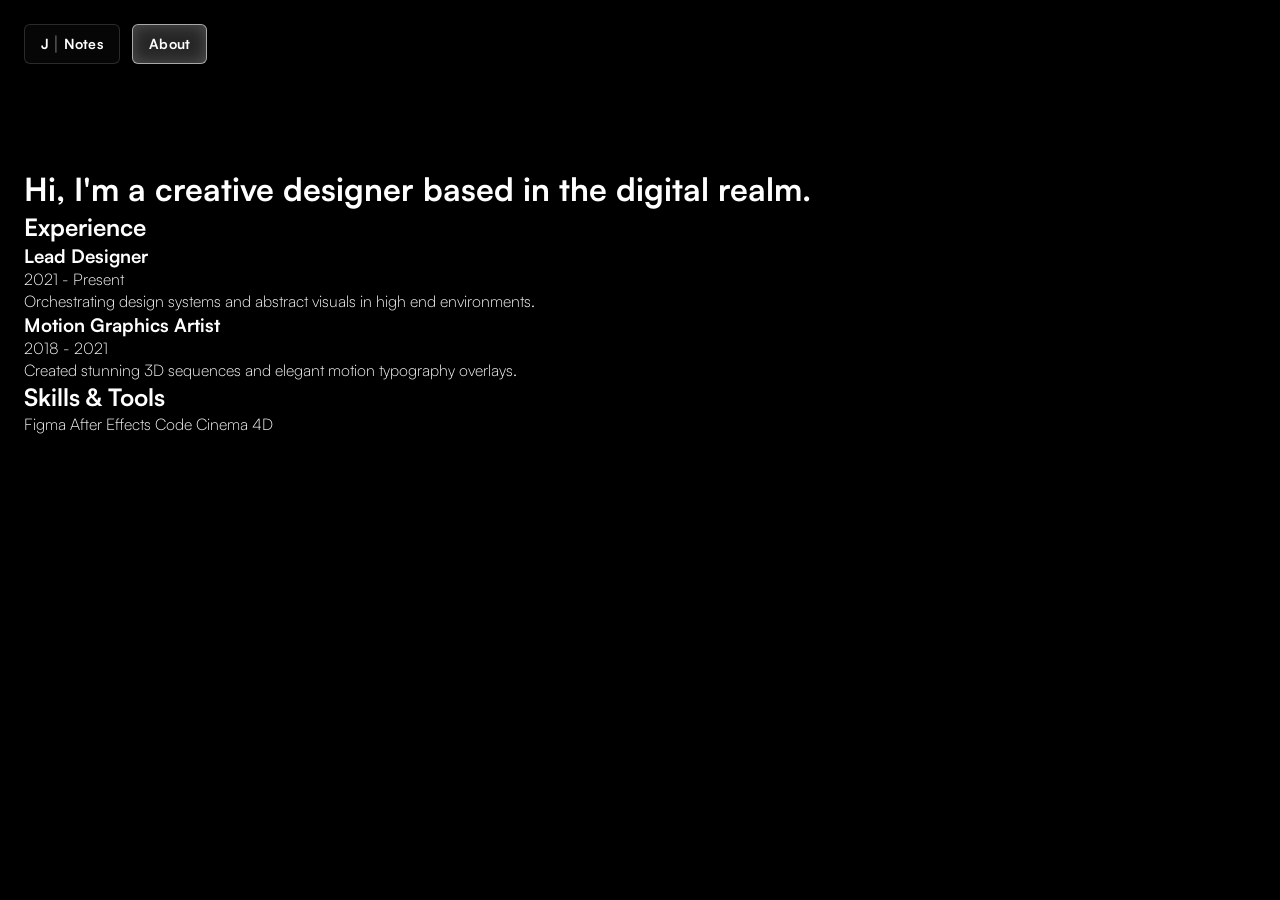
<file: resume.html>
<!DOCTYPE html>
<html lang="en">
<head>
  <meta charset="UTF-8">
  <meta name="viewport" content="width=device-width, initial-scale=1.0">
  <title>Resume / About</title>
  <link rel="stylesheet" href="style.css">
</head>
<body class="resume-body">
  <header class="header">
    <div class="nav-controls">
      <a href="index.html" class="nav-btn">J <span class="nav-separator">|</span> Notes</a>
      <a href="resume.html" class="nav-btn active">About</a>
    </div>
  </header>
  
  <main class="resume-container">
    <h1 class="resume-title">Hi, I'm a creative designer based in the digital realm.</h1>
    <div class="resume-content">
      <div class="resume-section">
        <h2>Experience</h2>
        <div class="resume-item">
          <h3>Lead Designer</h3>
          <span>2021 - Present</span>
          <p>Orchestrating design systems and abstract visuals in high end environments.</p>
        </div>
        <div class="resume-item">
          <h3>Motion Graphics Artist</h3>
          <span>2018 - 2021</span>
          <p>Created stunning 3D sequences and elegant motion typography overlays.</p>
        </div>
      </div>
      
      <div class="resume-section">
        <h2>Skills & Tools</h2>
        <div class="skills-grid">
          <span class="skill-tag">Figma</span>
          <span class="skill-tag">After Effects</span>
          <span class="skill-tag">Code</span>
          <span class="skill-tag">Cinema 4D</span>
        </div>
      </div>
    </div>
  </main>
</body>
</html>
</file>
<file: style.css>
:root {
  --bg-color: #000000;
  --card-bg: #0A0A0A;
  --card-hover-bg: #1A1A1A;
  --text-white: #FFFFFF;
  --text-grey: #888888;
  --btn-bg: #111111;
  --border-radius: 16px;
  --gap: 32px;
}

* {
  box-sizing: border-box;
  margin: 0;
  padding: 0;
}

html {
  scroll-behavior: smooth;
}

@font-face {
  font-family: 'Satoshi';
  src: url('assets/fonts/Satoshi-Bold.woff2') format('woff2'),
       url('assets/fonts/Satoshi-Bold.woff') format('woff');
  font-weight: bold;
  font-style: normal;
  font-display: swap;
}

@font-face {
  font-family: 'Satoshi';
  src: url('assets/fonts/Satoshi-Light.woff2') format('woff2'),
       url('assets/fonts/Satoshi-Light.woff') format('woff');
  font-weight: 300;
  font-style: normal;
  font-display: swap;
}

body {
  background-color: var(--bg-color);
  color: var(--text-white);
  font-family: 'Satoshi', sans-serif;
  -webkit-font-smoothing: antialiased;
  padding: 24px;
  font-weight: 300;
}

.header {
  margin-bottom: 64px;
  position: relative;
  z-index: 100;
  padding-top: 80px;
}

.nav-controls {
  position: fixed;
  top: 24px;
  left: 24px;
  display: flex;
  gap: 12px;
  z-index: 2000;
}

.nav-btn {
  display: flex;
  align-items: center;
  justify-content: center;
  background-color: rgba(15, 15, 15, 0.4);
  backdrop-filter: blur(12px);
  -webkit-backdrop-filter: blur(12px);
  color: var(--text-white);
  text-decoration: none;
  font-size: 14px;
  font-weight: bold;
  height: 40px;
  padding: 0 16px;
  border-radius: 6px;
  border: 1px solid rgba(255, 255, 255, 0.15);
  transition: all 0.3s ease;
  cursor: pointer;
  letter-spacing: 0.02em;
}

.nav-btn:hover {
  background-color: rgba(255, 255, 255, 0.1);
  box-shadow: 0 0 24px rgba(255, 255, 255, 0.15), inset 0 0 12px rgba(255, 255, 255, 0.15);
  border-color: rgba(255, 255, 255, 0.3);
}

.nav-btn.active {
  background-color: rgba(255, 255, 255, 0.15);
  box-shadow: inset 0 0 16px rgba(255, 255, 255, 0.2);
  border-color: rgba(255, 255, 255, 0.6);
  color: #FFFFFF;
}

/* Scrolled/Overlapping state */
.nav-controls.scrolled .nav-btn {
  background-color: rgba(255, 255, 255, 0.95);
  color: #000000;
  border-color: #FFFFFF;
  box-shadow: 0 4px 20px rgba(0, 0, 0, 0.4);
}

.nav-controls.scrolled .nav-btn:hover {
  background-color: #FFFFFF;
  transform: translateY(-2px);
  box-shadow: 0 6px 24px rgba(0, 0, 0, 0.5);
}

.nav-controls.scrolled .nav-btn.active {
  background-color: #E0E0E0;
  color: #000000;
  border-color: #CCCCCC;
  box-shadow: inset 0 2px 4px rgba(0, 0, 0, 0.1);
}

.nav-controls.scrolled .nav-separator {
  opacity: 0.3;
}

.nav-separator {
  font-size: 1.4em;
  font-weight: 300;
  opacity: 0.6;
  margin: 0 4px;
  position: relative;
  top: -1px;
}

.dl-btn {
  display: flex !important;
  align-items: center;
  gap: 8px;
  transition: opacity 0.5s ease, background-color 0.3s ease, color 0.3s ease, border-color 0.3s ease, box-shadow 0.3s ease, transform 0.3s ease;
}

.main-headline {
  font-size: 39px;
  font-weight: bold;
  letter-spacing: -0.02em;
  white-space: nowrap;
  margin-bottom: 12px;
}

@media (max-width: 1024px) {
  .main-headline {
    white-space: normal;
  }
}

.sub-headline {
  font-size: 39px;
  font-weight: 300;
  color: var(--text-grey);
  line-height: 1.3;
}

.interactive-word {
  text-decoration: underline;
  text-decoration-color: rgba(255, 255, 255, 0.3);
  text-underline-offset: 6px;
  text-decoration-thickness: 2px;
  cursor: pointer;
  transition: color 0.3s ease, text-decoration-color 0.3s ease;
}

.interactive-word:hover,
.interactive-word.active {
  color: var(--text-white);
  text-decoration-color: var(--text-white);
}

/* Gallery Grid */
.gallery {
  display: grid;
  grid-template-columns: 1fr; /* 1 column on mobile as requested */
  gap: var(--gap);
  padding-bottom: 64px;
}

@media (min-width: 768px) {
  .gallery {
    grid-template-columns: repeat(2, 1fr);
  }
}

@media (min-width: 1024px) {
  .gallery {
    grid-template-columns: repeat(4, 1fr);
  }
}

/* Card Styles */
.card {
  border-radius: var(--border-radius);
  overflow: hidden;
  position: relative;
  cursor: pointer;
  background-color: var(--card-bg);
  aspect-ratio: 3 / 4;
  transition: transform 0.3s ease, box-shadow 0.3s ease;
}

.glow-blob {
  position: absolute;
  width: 400px;
  height: 400px;
  background-image: var(--bg-image);
  background-size: cover;
  background-position: center;
  border-radius: 50%;
  filter: blur(48px) saturate(300%);
  opacity: 0;
  transition: opacity 0.5s ease;
  pointer-events: none;
  left: var(--mouse-x, 50%);
  top: var(--mouse-y, 50%);
  transform: translate(-50%, -50%);
  z-index: 0;
}

.card:hover .glow-blob {
  opacity: 0.65;
}

.card-inner {
  position: relative;
  z-index: 1;
  display: flex;
  flex-direction: column;
  height: 100%;
  width: 100%;
  background: rgba(15, 15, 15, 0.5);
  backdrop-filter: blur(12px);
  -webkit-backdrop-filter: blur(12px);
  border: 1px solid rgba(255, 255, 255, 0.05);
  transition: border-color 0.3s ease, background 0.3s ease;
}

.card:hover .card-inner {
  border-color: rgba(255, 255, 255, 0.15);
  background: rgba(15, 15, 15, 0.3);
}

.card:hover {
  box-shadow: 0 0 40px rgba(255, 255, 255, 0.05);
  transform: translateY(-4px);
}

.card-img-wrapper {
  width: 100%;
  flex-grow: 1;
  height: 0;
  flex-shrink: 0;
  overflow: hidden;
  border-bottom: 1px solid rgba(255, 255, 255, 0.05);
}

.card-img {
  width: 100%;
  height: 100%;
  object-fit: cover;
  transition: transform 0.5s ease;
}

.card:hover .card-img {
  transform: scale(1.05);
}

.card-content {
  height: 190px;
  flex-shrink: 0;
  padding: 14px 16px;
  display: flex;
  flex-direction: column;
  overflow: hidden;
  background: rgba(25, 25, 25, 0.35);
  backdrop-filter: blur(16px);
  -webkit-backdrop-filter: blur(16px);
  border-top: 1px solid rgba(255, 255, 255, 0.06);
}

.card-header {
  display: flex;
  flex-direction: column;
  align-items: flex-start;
  gap: 8px;
  margin-bottom: 10px;
}

.card-title {
  font-size: 16px;
  font-weight: bold;
  margin: 0;
  line-height: 1.3;
  overflow: hidden;
  display: -webkit-box;
  -webkit-line-clamp: 2;
  -webkit-box-orient: vertical;
}

.tag {
  background-color: #222;
  color: #AAA;
  font-size: 9px;
  text-transform: uppercase;
  padding: 3px 6px;
  border-radius: 100px;
  letter-spacing: 0.05em;
  font-weight: bold;
}

.card-tags {
  display: flex;
  flex-wrap: wrap;
  gap: 6px;
}

.card-desc {
  color: var(--text-grey);
  font-size: 14px;
  line-height: 1.4;
  margin-bottom: 12px;
  flex-grow: 1;
  overflow: hidden;
  display: -webkit-box;
  -webkit-line-clamp: 2;
  -webkit-box-orient: vertical;
}

.card-btn {
  background-color: rgba(255, 255, 255, 0.12);
  backdrop-filter: blur(16px);
  -webkit-backdrop-filter: blur(16px);
  color: var(--text-white);
  border: 1px solid rgba(255, 255, 255, 0.05);
  padding: 10px;
  border-radius: 8px;
  font-size: 12px;
  font-weight: bold;
  width: 100%;
  cursor: pointer;
  transition: all 0.2s ease;
  margin-top: auto;
  box-shadow: 0 4px 12px rgba(0, 0, 0, 0.3), 0 1px 2px rgba(0, 0, 0, 0.4), inset 0 1px 0 rgba(255, 255, 255, 0.1), inset 0 -1px 0 rgba(0, 0, 0, 0.1);
}

.card:hover .card-btn {
  background-color: rgba(255, 255, 255, 0.2);
  border-color: rgba(255, 255, 255, 0.15);
  box-shadow: 0 0 24px rgba(255, 255, 255, 0.12), 0 6px 16px rgba(0, 0, 0, 0.4), 0 2px 4px rgba(0, 0, 0, 0.5), inset 0 1px 0 rgba(255, 255, 255, 0.2), inset 0 -1px 0 rgba(0, 0, 0, 0.2);
  transform: translateY(-1px);
}

.card-btn:active {
  transform: translateY(1px);
  box-shadow: 0 0 12px rgba(255, 255, 255, 0.1), 0 2px 4px rgba(0, 0, 0, 0.3), inset 0 2px 6px rgba(0, 0, 0, 0.5);
}

/* Modal / Layered Page */
.modal-overlay {
  position: fixed;
  top: 0;
  left: 0;
  width: 100vw;
  height: 100vh;
  background-color: rgba(0, 0, 0, 0.95);
  backdrop-filter: blur(10px);
  z-index: 1000;
  opacity: 0;
  pointer-events: none;
  transition: opacity 0.4s ease;
  display: flex;
  justify-content: center;
  align-items: flex-start;
  overflow-y: auto;
  padding: 40px 20px;
}

.modal-overlay.active {
  opacity: 1;
  pointer-events: auto;
}

.modal-content {
  background-color: #111;
  width: 100%;
  max-width: 900px;
  border-radius: 24px;
  overflow: hidden;
  position: relative;
  transform: translateY(20px);
  transition: transform 0.4s cubic-bezier(0.16, 1, 0.3, 1);
}

.modal-overlay.active .modal-content {
  transform: translateY(0);
}

.modal-close {
  position: absolute;
  top: 20px;
  right: 20px;
  background: rgba(0,0,0,0.5);
  border: none;
  color: white;
  width: 40px;
  height: 40px;
  border-radius: 50%;
  font-size: 24px;
  cursor: pointer;
  z-index: 10;
  display: flex;
  align-items: center;
  justify-content: center;
  transition: background 0.3s ease;
}

.modal-close:hover {
  background: rgba(40,40,40,0.8);
}

.modal-media-container {
  width: 100%;
  position: relative;
}

.modal-cover {
  width: 100%;
  height: 70vh;
  object-fit: cover;
  display: block;
}

.modal-pdf {
  width: 100%;
  height: 75vh;
  border: none;
  display: block;
  background: #1a1a1a;
}

.modal-youtube {
  width: 100%;
  aspect-ratio: 16 / 9;
  border: none;
  display: block;
  background: #000;
}

.modal-gdrive {
  width: 100%;
  aspect-ratio: 16 / 9;
  border: none;
  display: block;
  background: #000;
}

.modal-details {
  padding: 48px;
}

@media (max-width: 768px) {
  .modal-details {
    padding: 24px;
  }
}

.modal-header {
  display: flex;
  justify-content: space-between;
  align-items: center;
  margin-bottom: 24px;
}

.modal-header h2 {
  font-size: 32px;
  margin: 0;
  font-weight: bold;
}

.modal-description {
  font-size: 18px;
  color: var(--text-grey);
  line-height: 1.6;
  max-width: 700px;
  margin-bottom: 40px;
}

.modal-extra-content {
  color: #CCC;
  line-height: 1.8;
  border-top: 1px solid #333;
  padding-top: 32px;
}

/* SPATIAL EXHIBITION ARCHITECTURE */
.exhibition-container {
  position: absolute;
  top: 0;
  left: 0;
  width: 100vw;
  height: 100vh;
  background: transparent;
  z-index: 50;
  overflow: hidden;
  cursor: grab;
  user-select: none;
  -webkit-user-select: none;
}
.exhibition-container:active {
  cursor: grabbing;
}

.exhibition-ui-hint {
  position: fixed;
  bottom: 40px;
  left: 50%;
  transform: translateX(-50%);
  z-index: 2000;
  pointer-events: none;
  font-family: monospace;
  font-size: 12px;
  letter-spacing: 0.1em;
  color: rgba(255, 255, 255, 0.4);
  text-transform: uppercase;
  background: rgba(0,0,0,0.5);
  padding: 8px 16px;
  border-radius: 20px;
  backdrop-filter: blur(4px);
}

.exhibition-viewport {
  width: 100%;
  height: 100%;
  position: relative;
  perspective: 1000px; /* Essential for 3D depth */
  overflow: visible;
  /* Centering the scene origin */
  display: flex;
  justify-content: center;
  align-items: center;
}

.exhibition-camera {
  position: absolute;
  width: 0;
  height: 0;
  /* preserve-3d allows child z-translations to intersect and scale correctly */
  transform-style: preserve-3d;
  will-change: transform;
}

.bg-canvas {
  position: fixed;
  top: 0;
  left: 0;
  width: 100vw;
  height: 100vh;
  z-index: -1;
  pointer-events: none;
}

.exhibition-scene {
  position: absolute;
  top: 0;
  left: 0;
  transform-style: preserve-3d;
}

/* POSTER BLOCKS (Editorial aesthetic) */
.poster-block {
  position: absolute;
  /* Translate using CSS variables attached inline from HTML */
  transform: translate3d(calc(var(--tx) - 50%), calc(var(--ty) - 50%), var(--tz));
  will-change: transform;
  transform-style: preserve-3d;
  transition: filter 0.3s ease;
  user-select: none;
  /* Hover rotation injected in JS or CSS */
}

/* Invisible extended hitbox to capture mouse reliably during 3D tilts */
.poster-block::after {
  content: '';
  position: absolute;
  inset: -60px; /* Expands hit area by 60px in all directions */
  z-index: -1;
  transform: translateZ(0); /* Anchor to card plane */
}

/* Poster #1: Hero */
.poster-hero {
  color: #FFF;
  width: 600px;
  z-index: 10;
  /* Offset for dramatic overlap */
}
.hero-layer-text {
  font-size: 140px;
  line-height: 0.85;
  letter-spacing: -0.06em;
  margin-bottom: 24px;
  color: #FFF;
  /* Outline effect for "POLANKI." */
  mix-blend-mode: exclusion;
}
.hero-subtext {
  font-family: monospace;
  letter-spacing: 0.2em;
  font-size: 14px;
  color: var(--text-grey);
  margin-bottom: 40px;
}
.hero-desc {
  font-size: 20px;
  line-height: 1.5;
  color: #CCC;
  max-width: 400px;
  margin-bottom: 40px;
}
.hero-contact {
  font-size: 14px;
  line-height: 1.8;
  display: flex;
  flex-direction: column;
  gap: 12px;
}
.hero-contact a {
  color: #FFF;
  text-decoration: none;
}
.hero-contact a:hover {
  text-decoration: underline;
}
.contact-link {
  display: flex;
  align-items: center;
  gap: 8px;
}
.contact-icon {
  width: 20px;
  height: 20px;
}
.contact-row {
  display: flex;
  align-items: center;
  gap: 12px;
}
.contact-separator {
  color: #555;
  margin: 0 4px;
}

/* Poster Image */
.poster-image {
  pointer-events: none;
}
.poster-img-inner {
  width: 320px;
  height: 480px;
  background: linear-gradient(45deg, #FF3366, #3333FF);
  border-radius: 4px;
  box-shadow: 0 40px 100px -20px rgba(0,0,0,0.8);
  mix-blend-mode: screen;
  filter: grayscale(0.5) contrast(1.2);
}

/* Poster #2: Experience Editorial */
.poster-experience {
  width: 640px; /* Increased width for bullet points */
  background: #151515;
  padding: 60px;
  border: 1px solid #333;
  box-shadow: 0 20px 60px rgba(0,0,0,0.6);
}
.poster-head {
  display: flex;
  align-items: baseline;
  gap: 16px;
  margin-bottom: 48px;
  border-bottom: 1px solid #444;
  padding-bottom: 24px;
}
.ph-tag {
  font-family: monospace;
  color: var(--text-grey);
  font-size: 12px;
}
.poster-head h2 {
  font-size: 24px;
  letter-spacing: 0.05em;
}
.exp-item-block {
  margin-bottom: 40px;
}
.exp-item-block h3 {
  font-size: 24px;
  margin-bottom: 8px;
}
.exp-item-block span {
  font-family: monospace;
  font-size: 12px;
  color: #888;
  display: block;
  margin-bottom: 16px;
}
.exp-item-block p {
  font-size: 15px;
  line-height: 1.6;
  color: #BBB;
}
.exp-item-block ul {
  list-style: none;
  padding: 0;
  margin-top: 16px;
}
.exp-item-block ul li {
  font-size: 15px;
  line-height: 1.6;
  color: #BBB;
  padding-left: 16px;
  position: relative;
  margin-bottom: 12px;
}
.exp-item-block ul li::before {
  content: "•";
  position: absolute;
  left: 0;
  color: #555;
}

/* Poster #3: Skills Stack */
.poster-skills {
  width: 700px; /* Wider for stack cards */
  display: flex;
  flex-direction: column;
}
.skills-stack {
  display: flex;
  flex-direction: column;
  gap: 24px;
}
.skill-card {
  padding: 40px;
  border-radius: 12px;
  box-shadow: 0 20px 40px rgba(0,0,0,0.5);
  transform-style: flat;
}
/* Gradient shifted cards */
.card-1 {
  background: linear-gradient(135deg, #1f1c2c 0%, #928DAB 100%);
}
.card-2 {
  background: linear-gradient(135deg, #4b6cb7 0%, #182848 100%);
}
.card-3 {
  background: linear-gradient(135deg, #FF416C 0%, #FF4B2B 100%);
}
.skill-card h3 {
  font-size: 24px;
  margin-bottom: 24px;
  color: #FFF;
  text-shadow: 0 2px 4px rgba(0,0,0,0.3);
}
.skill-card .skills-cluster {
  display: flex;
  flex-wrap: wrap;
  gap: 12px;
}
.skill-card .skills-cluster span {
  padding: 10px 20px;
  background: rgba(0,0,0,0.25);
  border: 1px solid rgba(255,255,255,0.2);
  border-radius: 30px;
  font-size: 13px;
  letter-spacing: 0.05em;
  color: #FFF;
  backdrop-filter: blur(4px);
}

/* Poster #4: Education */
.poster-education {
  width: 640px; /* Match Experience */
  background: #151515; /* Match Experience */
  padding: 60px; /* Match Experience */
  border: 1px solid #333; /* Match Experience */
  box-shadow: 0 20px 60px rgba(0,0,0,0.6); /* Match Experience */
  transform-style: flat;
}
.poster-education .poster-head {
  /* Inherits everything naturally from .poster-head */
}
.poster-education .ph-tag {
  color: var(--text-grey); /* Match Experience */
}
.edu-block {
  margin-bottom: 40px; /* Match Experience */
}
.edu-block h3 {
  font-size: 24px; /* Match Experience */
  margin-bottom: 8px;
  color: #FFF;
}
.edu-block span {
  font-family: monospace;
  font-size: 12px; /* Match Experience */
  color: #888; /* Match Experience */
  display: block;
  margin-bottom: 16px;
}
.edu-block ul {
  list-style: none;
  padding: 0;
  margin-top: 16px; /* Match Experience */
}
.edu-block ul li {
  font-size: 15px; /* Match Experience */
  line-height: 1.6;
  color: #BBB; /* Match Experience */
  padding-left: 16px;
  position: relative;
  margin-bottom: 12px; /* Match Experience */
}
.edu-block ul li::before {
  content: "•";
  position: absolute;
  left: 0;
  color: #555; /* Match Experience */
}

/* Poster #5: Certificates */
.poster-projects {
  width: 600px; /* Increased size */
  background: #111; /* Solid background base */
  padding: 40px;
  border-left: 4px solid #FFF;
}
.cert-list {
  list-style: none;
  padding: 0;
  display: flex;
  flex-direction: column;
  gap: 24px; /* Space between certs */
}
.cert-list li {
  padding-left: 20px;
  position: relative;
}
.cert-list li::before {
  content: "•";
  position: absolute;
  left: 0;
  top: 2px;
  color: #555;
  font-size: 18px;
}
.cert-list li strong {
  font-size: 16px;
  line-height: 1.4;
  color: #FFF;
  display: inline-block;
  margin-bottom: 4px;
}
.cert-list li span {
  font-size: 13px;
  font-family: monospace;
  color: #888;
}

@keyframes fadeIn {
  from { opacity: 0; transform: translateY(10px); }
  to { opacity: 1; transform: translateY(0); }
}

@keyframes fadeOut {
  from { opacity: 1; transform: translateY(0); }
  to { opacity: 0; transform: translateY(10px); }
}

/* Creative Visuals Zine Layout */
.cv-container {
  position: absolute;
  top: 0;
  left: 0;
  width: 100vw;
  min-height: 100vh;
  background-color: var(--bg-color, #000);
  color: var(--text-white, #FFF);
  z-index: 200;
  overflow-y: auto;
  overflow-x: hidden;
  padding: 40px 24px 100px;
}

.cv-header {
  display: flex;
  justify-content: space-between;
  align-items: center;
  max-width: 1400px;
  margin: 0 auto 60px;
  padding-bottom: 20px;
  border-bottom: 2px solid rgba(255, 255, 255, 0.1);
}

.cv-header h2 {
  font-size: 48px;
  font-weight: bold;
  letter-spacing: -0.03em;
  color: #FFF;
}

.cv-close-btn {
  background: rgba(255, 255, 255, 0.1);
  color: #FFF;
  border: 1px solid rgba(255, 255, 255, 0.2);
  padding: 12px 24px;
  font-size: 14px;
  font-weight: bold;
  border-radius: 30px;
  cursor: pointer;
  transition: all 0.3s ease;
}

.cv-close-btn:hover {
  background: rgba(255, 255, 255, 0.2);
  transform: translateY(-2px);
}

.cv-grid {
  column-count: 3;
  column-gap: 40px;
  max-width: 1400px;
  margin: 0 auto;
}

@media (max-width: 1024px) {
  .cv-grid {
    column-count: 2;
  }
}

@media (max-width: 768px) {
  .cv-grid {
    column-count: 1;
    column-gap: 0;
  }
}

.cv-card {
  break-inside: avoid;
  margin-bottom: 40px;
  position: relative;
  width: 100%;
  perspective: 1200px;
  cursor: pointer;
}

.cv-card-inner {
  position: relative;
  width: 100%;
  text-align: center;
  transition: transform 0.8s cubic-bezier(0.175, 0.885, 0.32, 1.275);
  transform-style: preserve-3d;
}

.cv-card:hover .cv-card-inner {
  transform: rotateY(180deg);
}

.cv-card-front {
  position: relative;
  width: 100%;
  backface-visibility: hidden;
  -webkit-backface-visibility: hidden;
  border-radius: 8px;
  overflow: hidden;
  box-shadow: 0 10px 30px rgba(0,0,0,0.4);
  background-color: #111;
  display: flex;
}

.cv-card-front img, .cv-card-front video {
  width: 100%;
  height: auto;
  display: block;
}

.cv-card-back {
  position: absolute;
  top: 0;
  left: 0;
  width: 100%;
  height: 100%;
  backface-visibility: hidden;
  -webkit-backface-visibility: hidden;
  border-radius: 8px;
  overflow: hidden;
  background-color: #111;
  transform: rotateY(180deg);
  display: flex;
  flex-direction: column;
  justify-content: center;
  align-items: center;
  padding: 32px;
  border: 1px solid #333;
}

.cv-card-title {
  font-size: 24px;
  font-weight: bold;
  margin-bottom: 16px;
  color: #FFF;
  font-family: 'Satoshi', sans-serif;
}

.cv-card-story {
  font-size: 14px;
  color: #AAA;
  line-height: 1.6;
  font-family: monospace;
}
</file>
